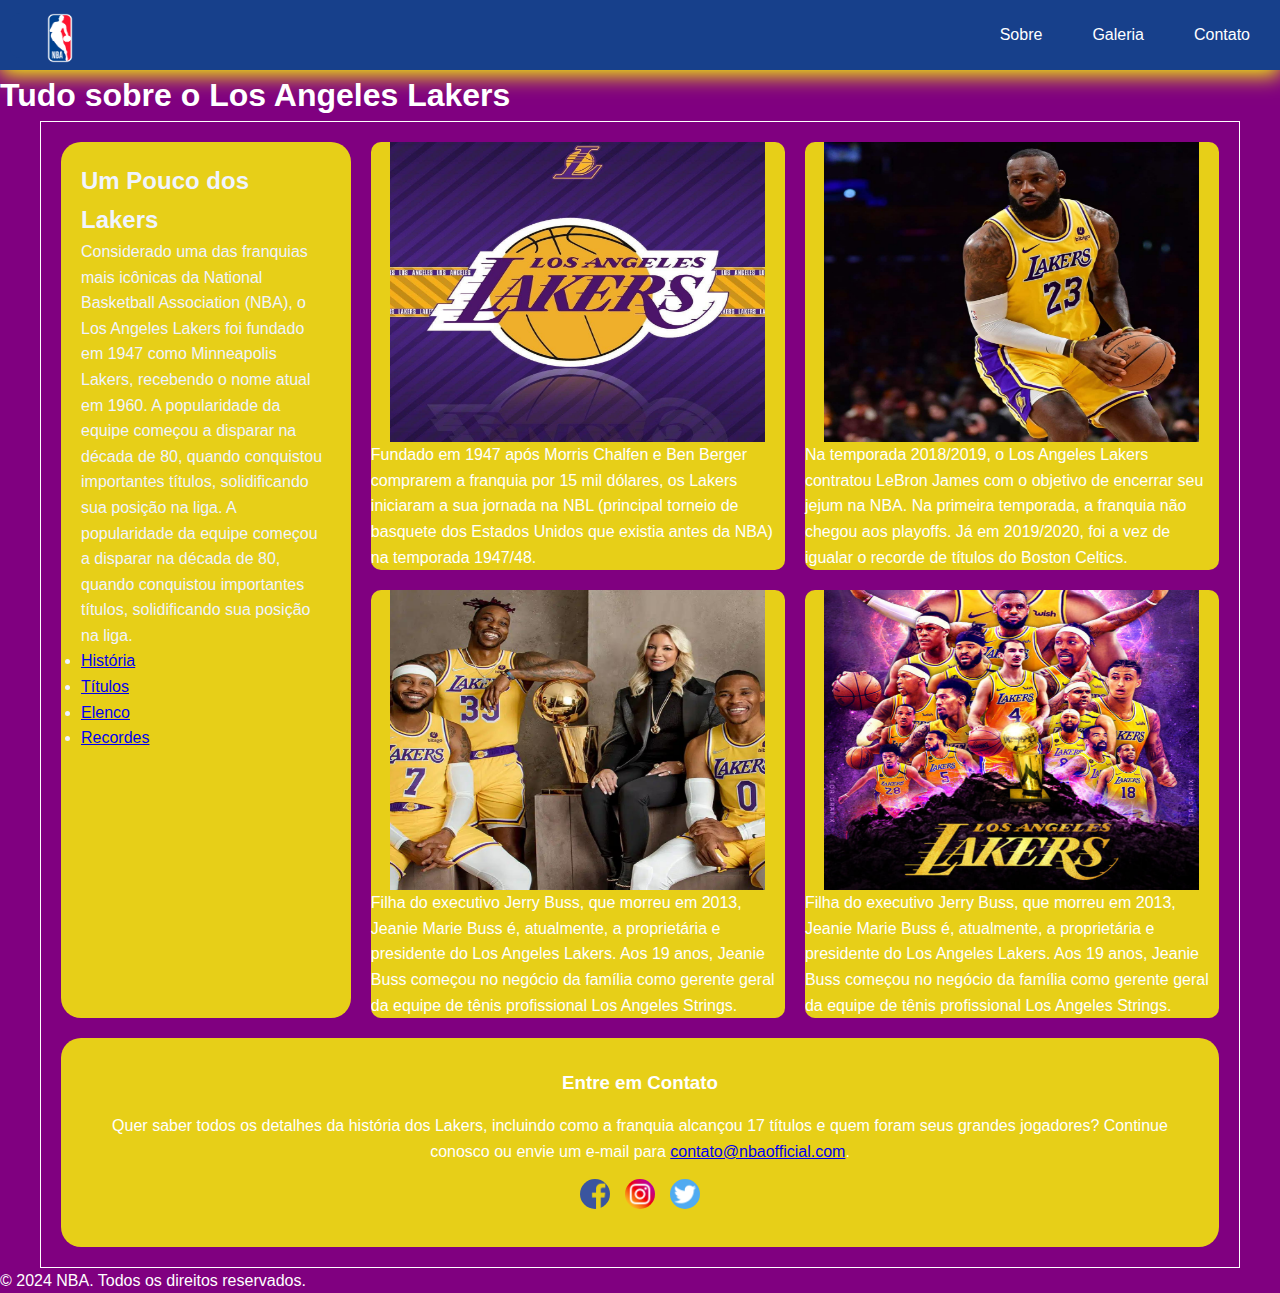
<file: index.html>
<!DOCTYPE html>
<html lang="pt-BR">
<head>
    <meta charset="UTF-8">
    <meta name="viewport" content="width=device-width, initial-scale=1.0">
    <title>Tudo sobre o Los Angeles Lakers</title>
    <link rel="stylesheet" href="style.css"> <!-- Link para o arquivo CSS -->
</head>
<body>
    <header>
        <div class="logo"> <img width="100" height="50" src="/img/Nba-Logo.png" alt="" srcset=""></div>
        <ul class="menu">
            <li><a href="#">Sobre</a></li>
            <li><a href="#">Galeria</a></li>
            <li><a href="#">Contato</a></li>
        </ul>
    </header>

    <h1>Tudo sobre o Los Angeles Lakers</h1>

    <section class="container">
        <!-- Barra lateral -->
        <div class="sidenav">
            <h2>Um Pouco dos Lakers</h2>
            <p>Considerado uma das franquias mais icônicas da National Basketball Association (NBA), o Los Angeles Lakers foi fundado em 1947 como Minneapolis Lakers, recebendo o nome atual em 1960. A popularidade da equipe começou a disparar na década de 80, quando conquistou importantes títulos, solidificando sua posição na liga. A popularidade da equipe começou a disparar na década de 80, quando conquistou importantes títulos, solidificando sua posição na liga.</p>
            <ul>
                <li><a href="#">História</a></li>
                <li><a href="#">Títulos</a></li>
                <li><a href="#">Elenco</a></li>
                <li><a href="#">Recordes</a></li>
            </ul>
        </div>
        
        <!-- Itens da galeria de imagens -->
        <div class="item"><img width="375" height="300" src="/img/Lakers Logo.png" alt="Foto 1"><p>Fundado em 1947 após Morris Chalfen e Ben Berger comprarem a franquia por 15 mil dólares, os Lakers iniciaram a sua jornada na NBL (principal torneio de basquete dos Estados Unidos que existia antes da NBA) na temporada 1947/48.</p></div>
        <div class="item"><img width="375" height="300" src="/img/Lebron James.png" alt="Foto 2"><p>Na temporada 2018/2019, o Los Angeles Lakers contratou LeBron James com o objetivo de encerrar seu jejum na NBA. Na primeira temporada, a franquia não chegou aos playoffs. Já em 2019/2020, foi a vez de igualar o recorde de títulos do Boston Celtics.</p></div>
        <div class="item"><img width="375" height="300" src="/img/Jeanie Marie Buss.png" alt="Foto 3"><p>Filha do executivo Jerry Buss, que morreu em 2013, Jeanie Marie Buss é, atualmente, a proprietária e presidente do Los Angeles Lakers. Aos 19 anos, Jeanie Buss começou no negócio da família como gerente geral da equipe de tênis profissional Los Angeles Strings.</p></div>
        <div class="item"><img width="375" height="300" src="/img/Lakers NBA Champeons.png" alt="Foto 4"><p>Filha do executivo Jerry Buss, que morreu em 2013, Jeanie Marie Buss é, atualmente, a proprietária e presidente do Los Angeles Lakers. Aos 19 anos, Jeanie Buss começou no negócio da família como gerente geral da equipe de tênis profissional Los Angeles Strings.</p></div>

        <!-- Rodapé -->
        <div class="footer">
            <h3>Entre em Contato</h3>
            <p>Quer saber todos os detalhes da história dos Lakers, incluindo como a franquia alcançou 17 títulos e quem foram seus grandes jogadores? Continue conosco ou envie um e-mail para <a href="mailto:contato@nbaofficial.com">contato@nbaofficial.com</a>.</p>
            <div class="social-icons">
                <a href="#"><img src="/img/Facebook Icon.png" alt="Facebook"></a>
                <a href="#"><img src="/img/Instagram Icon.png" alt="Instagram"></a>
                <a href="#"><img src="/img/Twitter Icon.png" alt="Twitter"></a>
            </div>
        </div>
    </section>

    <footer>
        <p>&copy; 2024 NBA. Todos os direitos reservados.</p>
    </footer>
</body>
</html>
</file>
<file: style.css>
/* Reset de estilos */
* {
    margin: 0;
    padding: 0;
    box-sizing: border-box; /* Garante que padding e border são incluídos no tamanho total dos elementos */
}

body {
    font-family: 'Segoe UI', Tahoma, Geneva, Verdana, sans-serif;
    background-color: purple; /* Cor de fundo do site */
    color: #fff; /* Cor do texto */
    line-height: 1.6; /* Espaçamento entre linhas de texto */
    width: 100%;
    height: 100%;
}


header {
    display: flex; /* Usando Flexbox para organizar os itens do cabeçalho */
    justify-content: space-between; /* Espaçamento entre logo e menu */
    align-items: center; /* Alinhamento vertical */
    width: 100%;
    height: 70px;
    padding: 10px;
    background-color: #17408b; /* Cor de fundo do cabeçalho */
    box-shadow: 0px 5px 20px yellow; /* Sombra para destacar o cabeçalho */
}

.logo {
    width: 45px;
    height: 45px;
    background-color: #17408b;
    border-radius: 10px; /* Bordas arredondadas para o logo */
}

.menu {
    list-style: none; /* Remove marcadores da lista */
    display: flex; /* Menu horizontal */
}

.menu li a {
    color: #fff; /* Cor do texto dos links */
    text-decoration: none; /* Remove sublinhado dos links */
    padding: 10px 20px;
    border-radius: 20px;
    margin-left: 10px;
}

.menu li a:hover {
    background-color: #124ab4; /* Cor de fundo ao passar o mouse */
}


.container {
    max-width: 1200px; /* Limita a largura máxima do contêiner */
    margin: 0 auto; /* Centraliza o contêiner */
    display: grid; /* Ativa o grid layout */
    grid-template-columns: 0.7fr 1fr 1fr; /* Define 3 colunas, a primeira menor */
    grid-template-rows: auto auto auto; /* Altura automática para cada linha */
    grid-template-areas:
        "sidenav item1 item2"
        "sidenav item3 item4"
        "footer footer footer"; /* Define as áreas nomeadas para cada elemento */
    gap: 20px; /* Espaçamento entre as áreas do grid */
    padding: 20px;
    border: 1px solid #fff; /* Bordas para destacar o contêiner */
}


.sidenav {
    grid-area: sidenav; /* Define a área do grid que a barra lateral ocupará */
    background-color: rgba(255, 255, 0, 0.811); /* Fundo azul escuro */
    color: #F0F4FF; /* Cor do texto em azul claro */
    border-radius: 20px; /* Bordas arredondadas */
    padding: 20px;
}


.item:nth-child(2) { grid-area: item1; }
.item:nth-child(3) { grid-area: item2; }
.item:nth-child(4) { grid-area: item3; }
.item:nth-child(5) { grid-area: item4; }

.item {
    background-color: rgba(255, 255, 0, 0.811);
    border-radius: 10px; /* Arredonda os cantos do item */
    display: flex; /* Organiza o conteúdo do item como um flex container */
    flex-direction: column;
    align-items: center;
    justify-content: center;
}


.footer {
    grid-area: footer;
    background-color: rgba(255, 255, 0, 0.811);
    border-radius: 20px;
    text-align: center;
    padding: 30px; /* Aumenta o tamanho do rodapé */
}

.footer h3 {
    margin-bottom: 15px;
}

.footer p {
    margin-bottom: 15px;
}

.footer .social-icons {
    display: flex; /* Organiza os ícones de redes sociais em linha */
    justify-content: center; /* Centraliza os ícones */
    gap: 15px; /* Espaçamento entre os ícones */
}

.footer .social-icons img {
    width: 30px;
    height: 30px;
    border-radius: 50%; /* Ícones arredondados */
}
</file>
